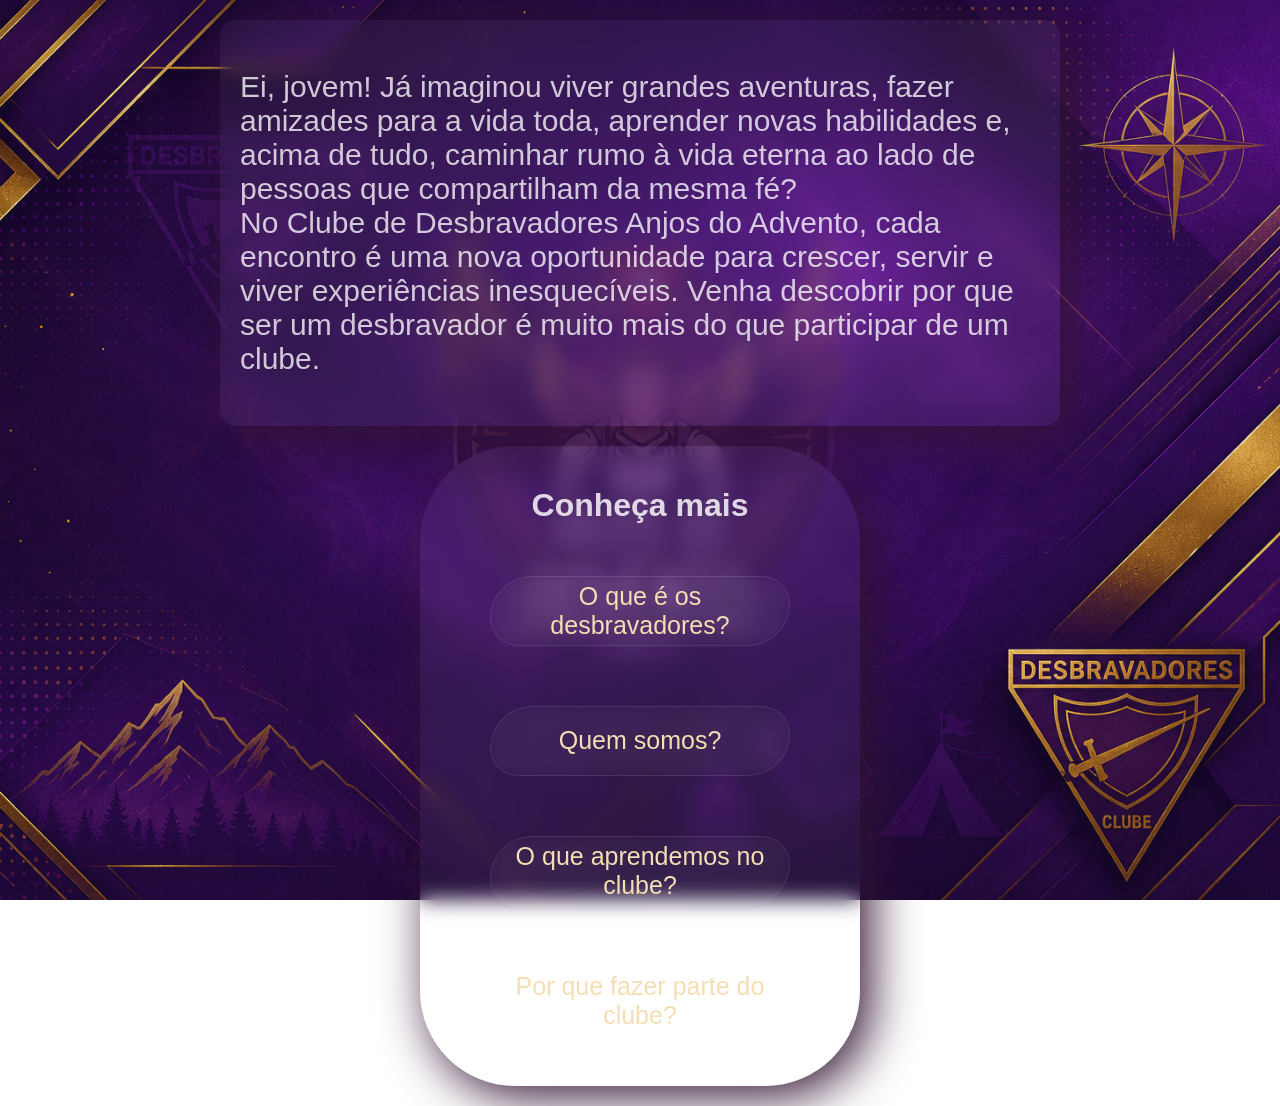
<file: index.html>
<!DOCTYPE html>
<html lang="pt-br">
<head>
    <meta charset="UTF-8">
    <meta name="viewport" content="width=device-width, initial-scale=1.0">
    <title>Anjos do Advento</title>
    <link rel="stylesheet" href="Tela inicial/estilo.css">
</head>
<body>
    <div class="pai">
        <div class="esquerda">
            
            <p>Ei, jovem! Já imaginou viver grandes aventuras, fazer amizades para a vida toda, 
                aprender novas habilidades e, acima de tudo, caminhar rumo à vida eterna ao 
                lado de pessoas que compartilham da mesma fé? <br>
                No Clube de Desbravadores Anjos do Advento, cada encontro é uma nova oportunidade 
                para crescer, servir e viver experiências inesquecíveis. 
                Venha descobrir por que ser um desbravador é muito mais do que participar 
                de um clube.</p>
            
        </div>
        <div class="direita">
            <h1>Conheça mais</h1>
            <div class="botao">
                <button><a href="Conheça mais/oque_é.html" >O que é os desbravadores?</a></button>
                <br>
                <button><a href="Quem somos/Quem_somos.html">Quem somos?</a></button>
                <br>
                <button><a href="Oque aprendemos/aprendemos.html">O que aprendemos no clube?</a></button>
                <br>
                <button><a href="porque fazer parte/fazerparte.html">Por que fazer parte do clube?</a></button>
            </div>
            

        </div>
    </div>
</body>
</html>
</file>
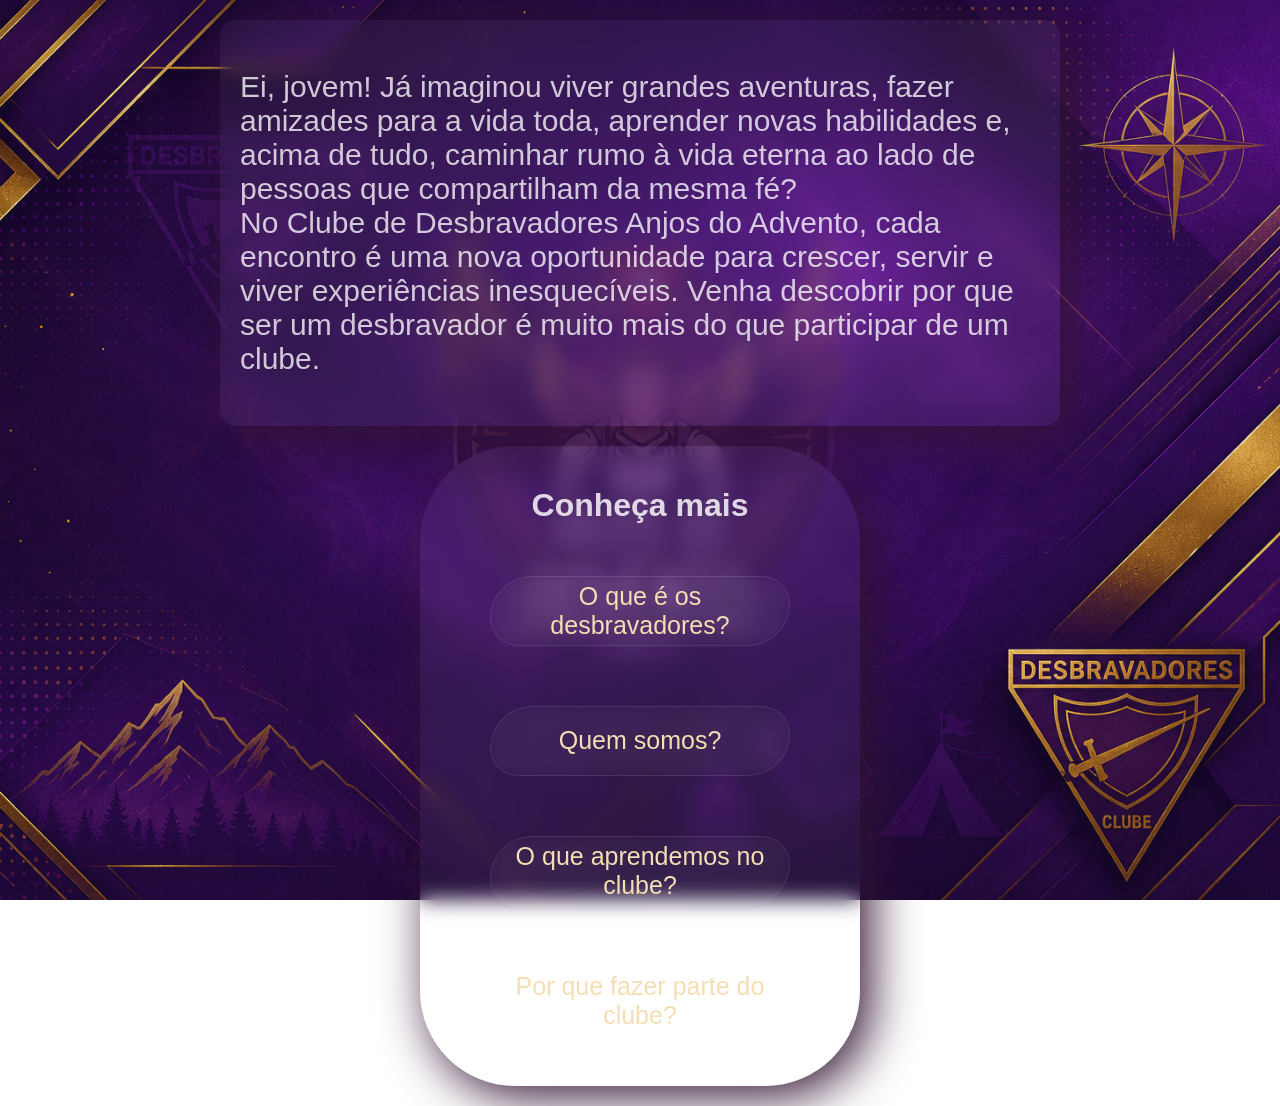
<file: Tela inicial/index.html>
<!DOCTYPE html>
<html lang="pt-br">
<head>
    <meta charset="UTF-8">
    <meta name="viewport" content="width=device-width, initial-scale=1.0">
    <title>Anjos do Advento</title>
    <link rel="stylesheet" href="estilo.css">
</head>
<body>
    <div class="pai">
        <div class="esquerda">
            
            <p>Ei, jovem! Já imaginou viver grandes aventuras, fazer amizades para a vida toda, 
                aprender novas habilidades e, acima de tudo, caminhar rumo à vida eterna ao 
                lado de pessoas que compartilham da mesma fé? <br>
                No Clube de Desbravadores Anjos do Advento, cada encontro é uma nova oportunidade 
                para crescer, servir e viver experiências inesquecíveis. 
                Venha descobrir por que ser um desbravador é muito mais do que participar 
                de um clube.</p>
            
        </div>
        <div class="direita">
            <h1>Conheça mais</h1>
            <div class="botao">
                <button><a href="oque_é.html" target="_blank">O que é os desbravadores?</a></button>
                <br>
                <button><a href="Quem_somos.html" target="_blank">Quem somos?</a></button>
                <br>
                <button><a href="aprendemos.html" target="_blank">O que aprendemos no clube?</a></button>
                <br>
                <button><a href="fazerparte.html" target="_blank">Por que fazer parte do clube?</a></button>
            </div>
            

        </div>
    </div>
</body>
</html>
</file>
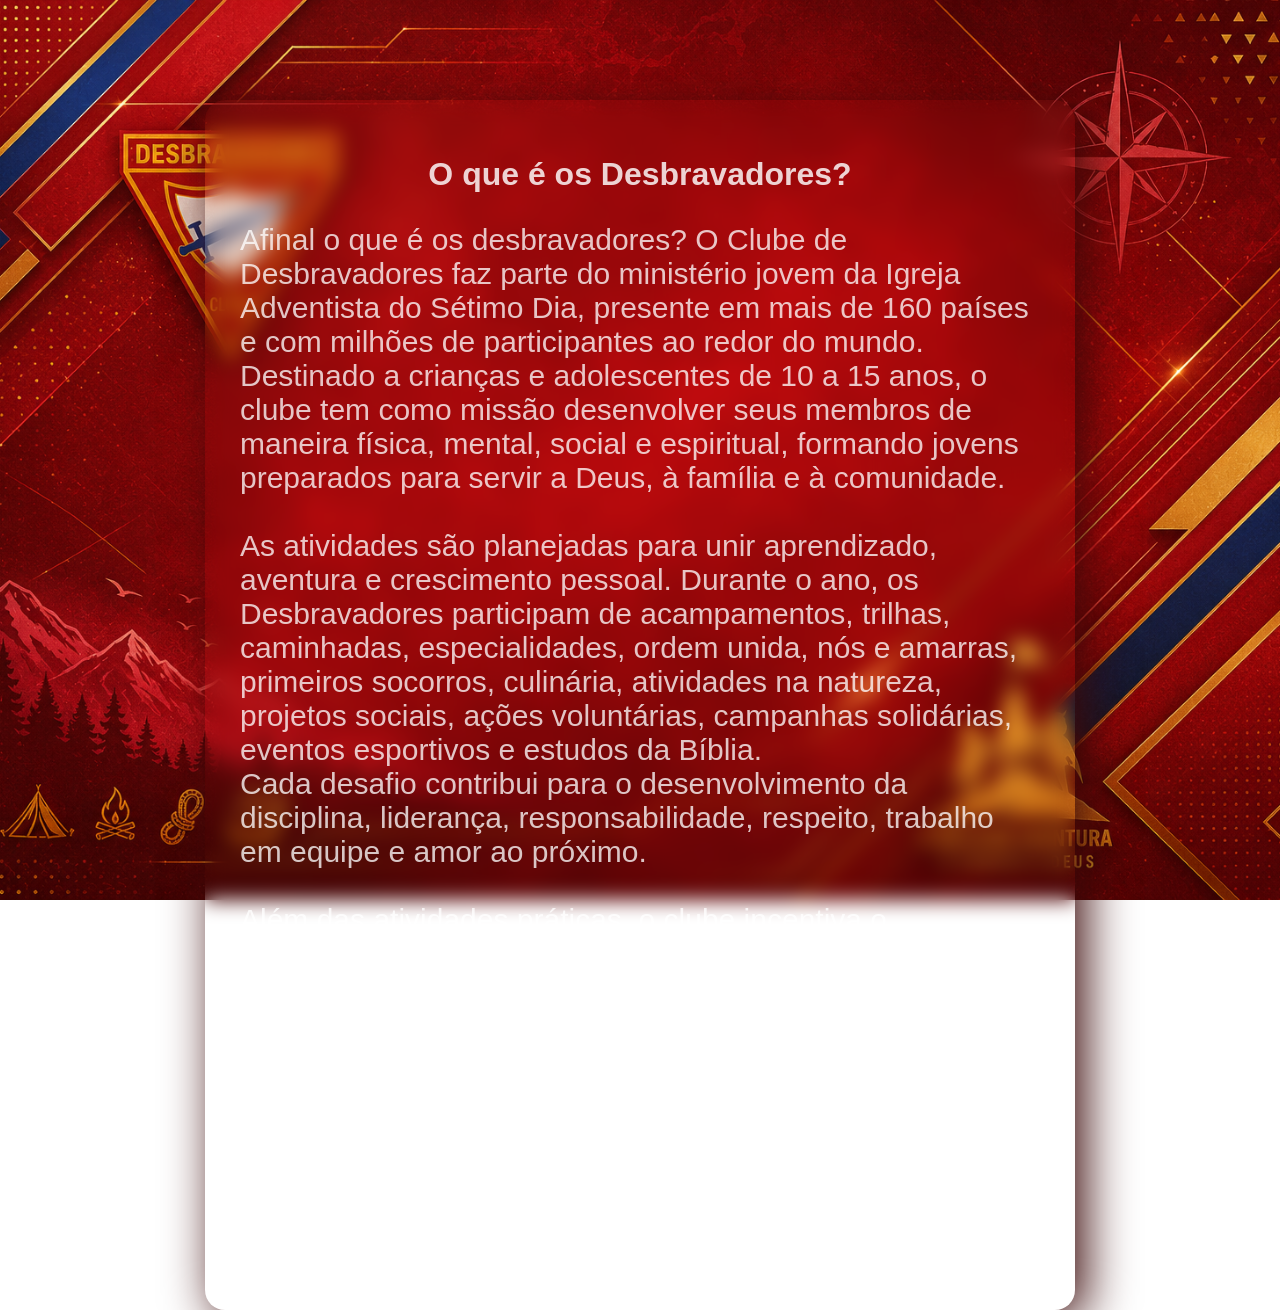
<file: Conheça mais/oque_é.html>
<!DOCTYPE html>
<html lang="pt-br">
<head>
    <meta charset="UTF-8">
    <meta name="viewport" content="width=device-width, initial-scale=1.0">
    <title>O que é os desbravadores?</title>
    <link rel="stylesheet" href="estilo.css">
</head>
<body>
    <div class="pai">
        <div class="esquerda">
            <h1>O que é os Desbravadores?</h1>
            <p>Afinal o que é os desbravadores? O Clube de Desbravadores faz parte do ministério jovem da Igreja Adventista do Sétimo Dia, 
                presente em mais de 160 países e com milhões de participantes ao redor do mundo. 
                <br>
                Destinado a crianças e adolescentes de 10 a 15 anos, o clube tem como missão desenvolver 
                seus membros de maneira física, mental, social e espiritual, formando jovens preparados 
                para servir a Deus, à família e à comunidade. 
                <br><br>
                As atividades são planejadas para unir aprendizado, 
                aventura e crescimento pessoal. Durante o ano, os Desbravadores participam de acampamentos, trilhas, caminhadas, 
                especialidades, ordem unida, nós e amarras, primeiros socorros, culinária, atividades na natureza, 
                projetos sociais, ações voluntárias, campanhas solidárias, eventos esportivos e estudos da Bíblia. 
                <br>
                Cada desafio contribui para o desenvolvimento da disciplina, liderança, responsabilidade, respeito, 
                trabalho em equipe e amor ao próximo.
                <br><br>
                Além das atividades práticas, o clube incentiva o fortalecimento da fé por meio do estudo da 
                Palavra de Deus, da oração e do serviço cristão, sempre respeitando o desenvolvimento de cada 
                participante. O objetivo é ajudar crianças e adolescentes a crescerem com bons princípios, caráter e 
                propósito, tornando-se cidadãos conscientes e seguidores de Cristo.
                </p>
            <a href="../index.html"><img src="btn-back.png" alt="voltar"></a>
        </div>

        </div>
    </div>
</body>
</html>
</file>
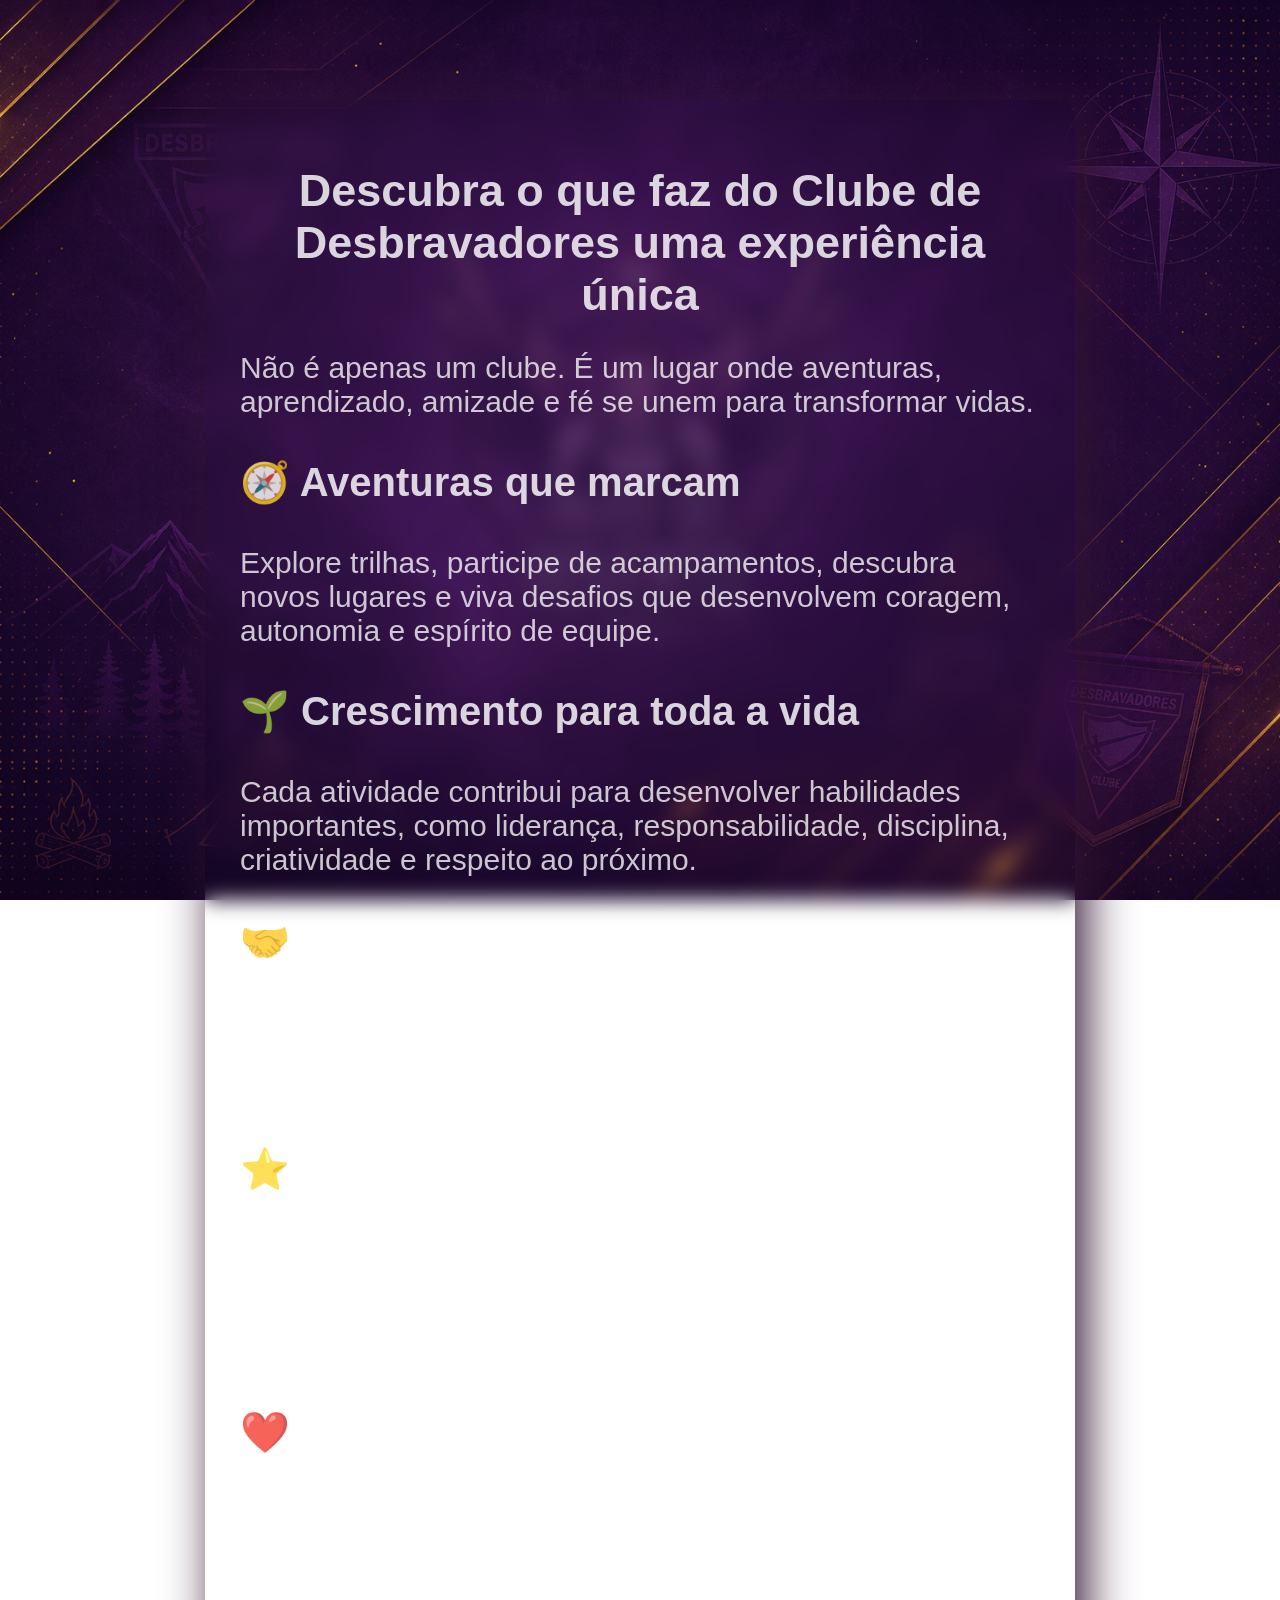
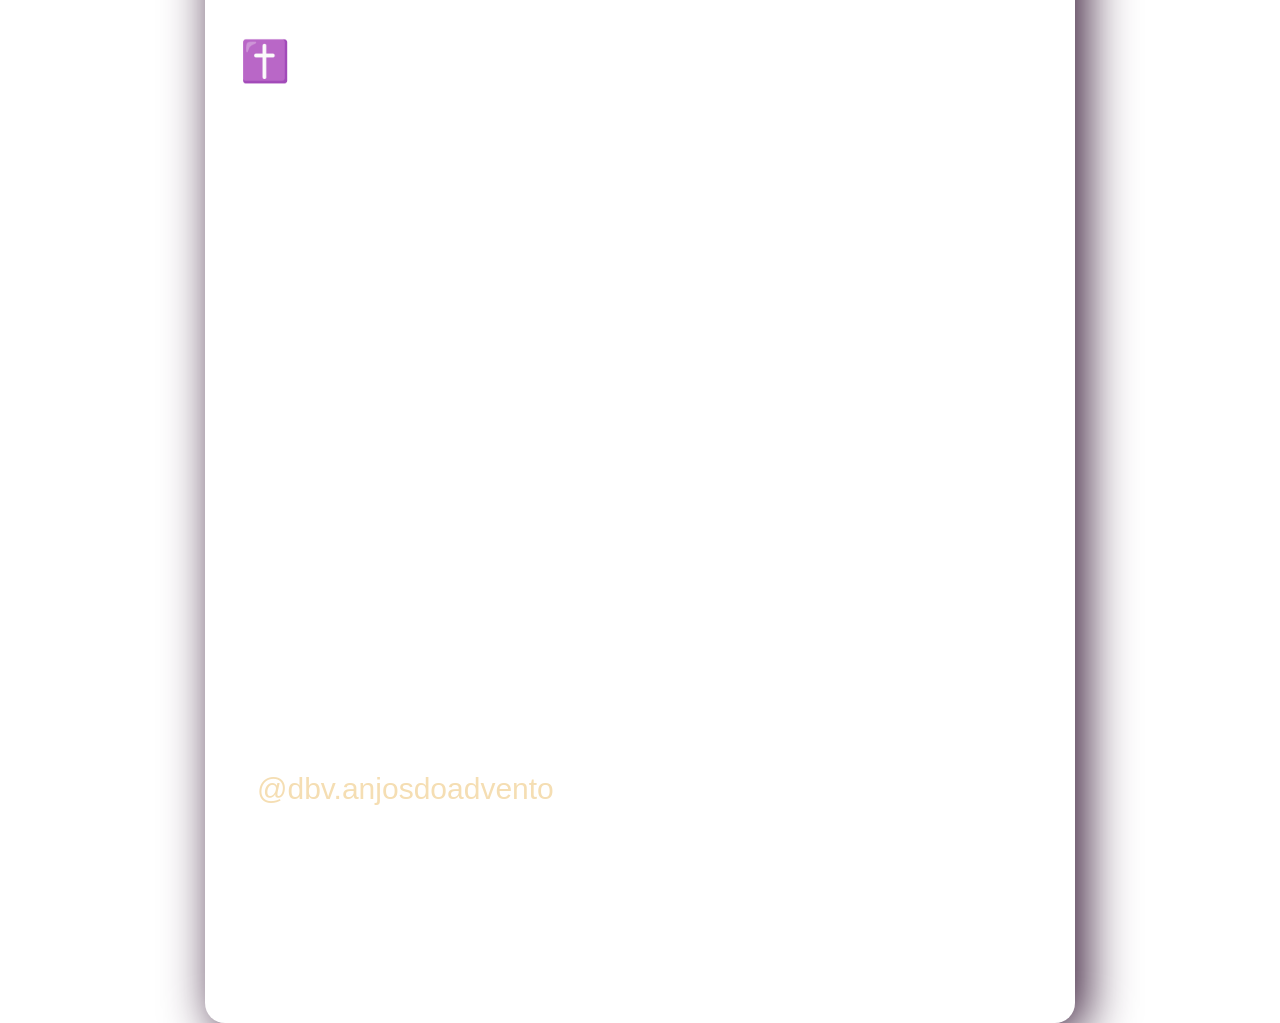
<file: Nossas unidades/fazerparte.html>
<!DOCTYPE html>
<html lang="pt-br">
<head>
    <meta charset="UTF-8">
    <meta name="viewport" content="width=device-width, initial-scale=1.0">
    <title>Por que fazer parte dos desbravadores?</title>
    <link rel="stylesheet" href="estilo.css">
</head>
<body>
    <div class="pai">
        <div class="esquerda">
            <h1>Descubra o que faz do Clube de 
                Desbravadores uma experiência única</h1>
            <p>Não é apenas um clube. É um lugar onde 
                aventuras, aprendizado, amizade e fé se unem para 
                transformar vidas.</p>
            <h3>🧭 Aventuras que marcam</h3>
            <p>Explore trilhas, participe de acampamentos, descubra novos 
                lugares e viva desafios que desenvolvem coragem, autonomia e 
                espírito de equipe.</p>

            <h3>🌱 Crescimento para toda a vida</h3>
            <p>Cada atividade contribui para desenvolver habilidades importantes,
                 como liderança, responsabilidade, disciplina, 
                 criatividade e respeito ao próximo.</p>

            <h3>🤝 Amizades que fazem a diferença</h3>
            <p>No Clube de Desbravadores você encontra pessoas que caminham juntas, 
                compartilham experiências, superam desafios e constroem laços 
                que podem durar a vida inteira.</p>

            <h3>⭐ Descubra novos talentos</h3>
            <p>Música, culinária, primeiros socorros, nós e amarras, esportes, 
                natureza, tecnologia e dezenas de especialidades ajudam 
                cada participante a descobrir habilidades que talvez nem soubesse que possuía.</p>

            <h3>❤️ Aprenda a servir</h3>
            <p>O clube incentiva a solidariedade e o cuidado com as pessoas, participando de 
                ações comunitárias e projetos que ensinam o valor de fazer o bem.</p>

            <h3>✝️ Fortaleça sua fé</h3>
            <p>Mais do que aprender sobre Deus, os Desbravadores incentivam a viver os ensinamentos 
                de Jesus por meio da Bíblia, da oração e do serviço ao próximo, tornando a 
                fé parte da vida diária.</p>
            <br>
            <h1>Pronto para viver essa experiência?</h1>
            <p>O Clube de Desbravadores, ministério da Igreja Adventista do Sétimo Dia para
                 crianças e adolescentes de 10 a 15 anos, oferece muito mais do que atividades: 
                 proporciona crescimento, propósito e experiências que deixam marcas para toda a vida.
                Venha descobrir até onde você pode chegar!</p>
                
                <p>Quer saber mais sobre?
                    <br>
                    Acesse nosso instagram no link abaixo:
                    <br>
                    <button><a href="https://www.instagram.com/dbv.anjosdoadvento?igsh=MXFrOXU2bDdiMWhqaQ==" 
                        target="_blank">@dbv.anjosdoadvento</a></button>
                <br>
                </p>
            <img src="btn-back.png" alt="voltar">
        </div>

        </div>
    </div>
</body>
</html>
</file>
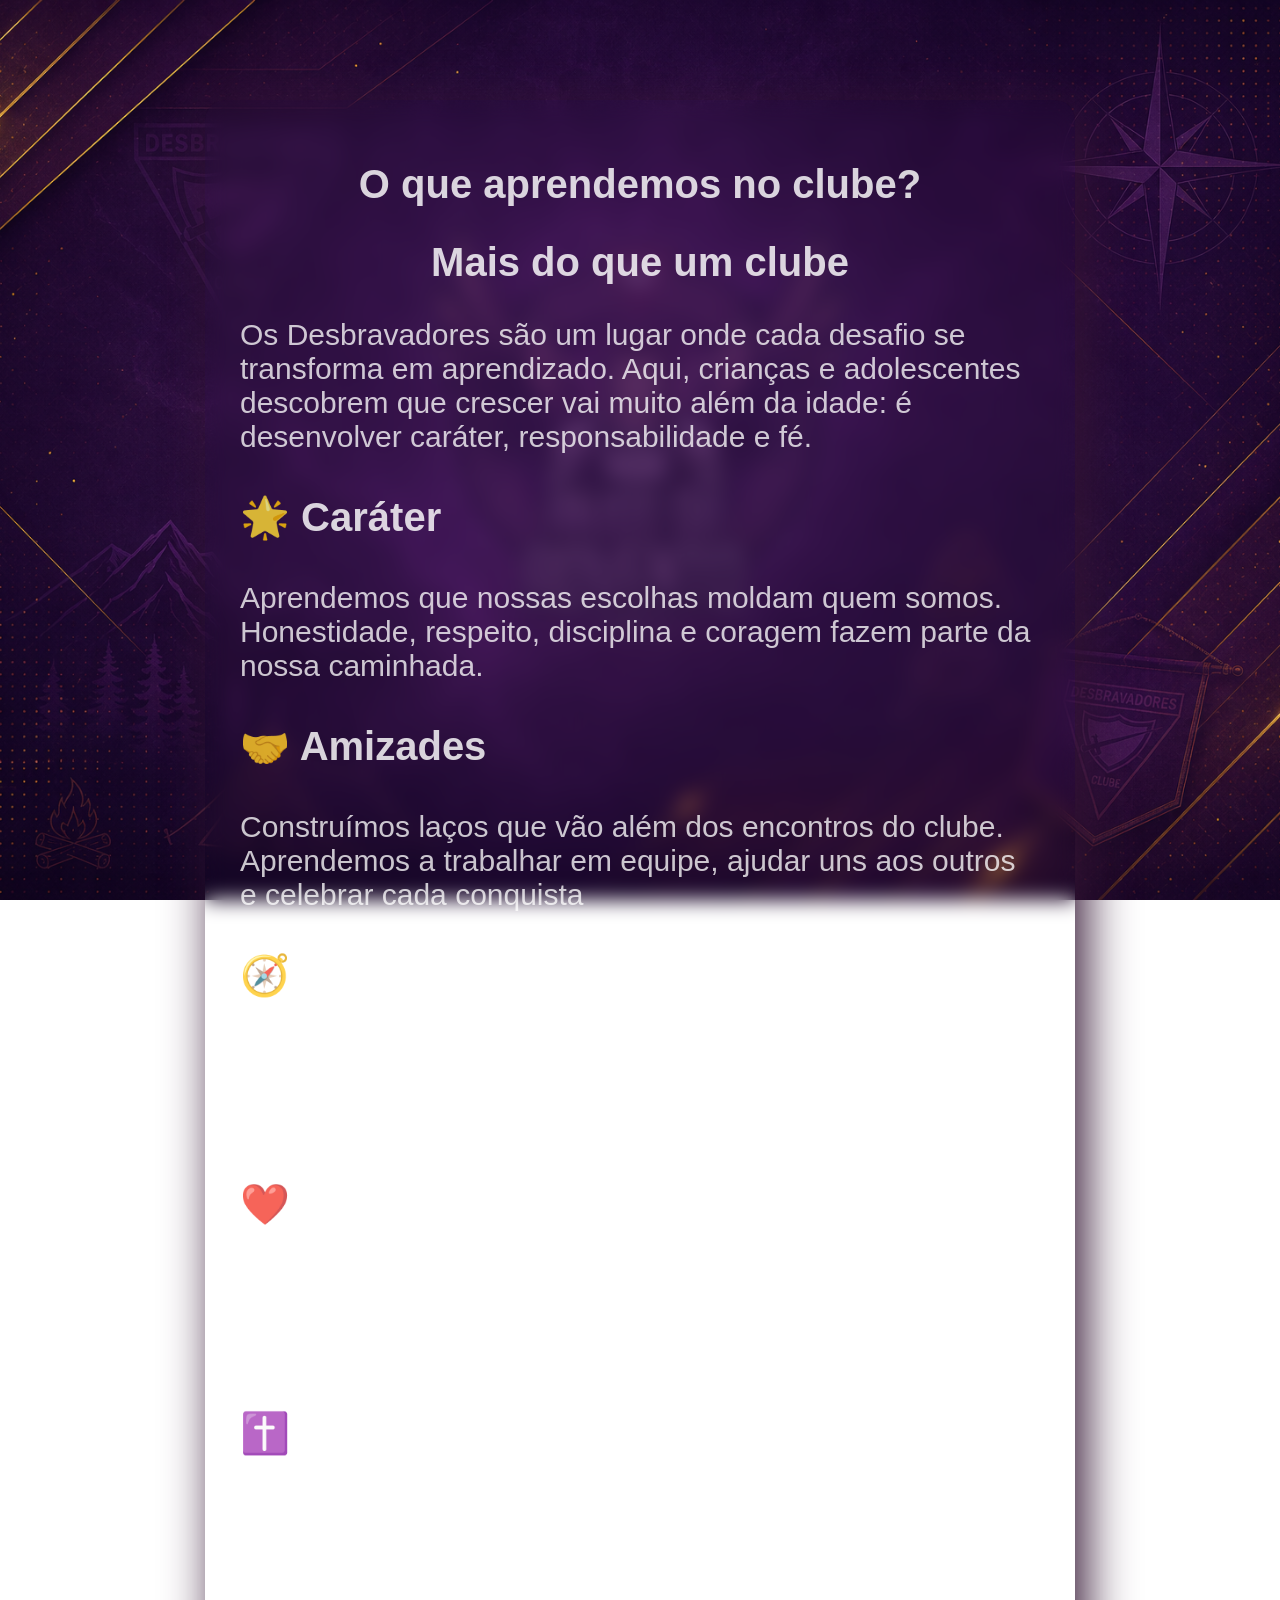
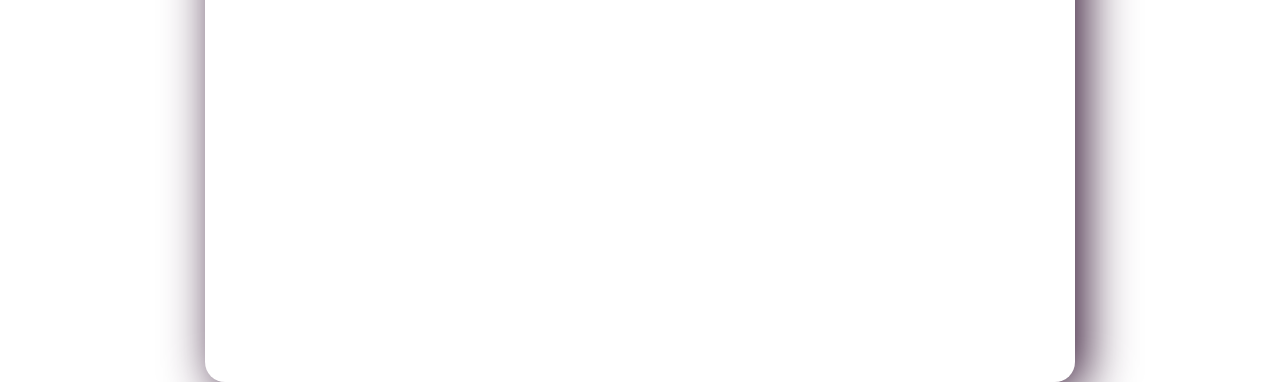
<file: Oque aprendemos/aprendemos.html>
<!DOCTYPE html>
<html lang="pt-br">
<head>
    <meta charset="UTF-8">
    <meta name="viewport" content="width=device-width, initial-scale=1.0">
    <title>O que aprendemos no clube?</title>
    <link rel="stylesheet" href="estilo.css">
</head>
<body>
    <div class="pai">
        <div class="esquerda">
            <h1>O que aprendemos no clube?</h1>
            <h2>Mais do que um clube</h2>
            <p>Os Desbravadores são um lugar onde cada desafio se transforma em 
                aprendizado. Aqui, crianças e adolescentes descobrem que crescer 
                vai muito além da idade: é desenvolver caráter, 
                responsabilidade e fé.</p>

                <h3>🌟 Caráter</h3>
                <p>Aprendemos que nossas escolhas moldam quem somos. Honestidade, 
                    respeito, disciplina e coragem fazem parte da nossa caminhada.</p>

                <h3>🤝 Amizades</h3>
                <p>Construímos laços que vão além dos encontros do clube. Aprendemos 
                    a trabalhar em equipe, ajudar uns aos outros e celebrar cada conquista </p>

                <h3>🧭 Descobertas</h3>
                <p>Cada trilha, acampamento e especialidade desperta novas habilidades, 
                    incentiva a curiosidade e ensina a superar desafios.</p>

                <h3>❤️ Serviço</h3>
                <p>Entendemos que servir é uma forma de demonstrar o amor de Deus. 
                    Pequenas atitudes podem transformar a vida de outras pessoas.</p>

                <h3>✝️ Fé</h3>
                <p>Em cada atividade, somos lembrados de que Deus caminha conosco. 
                    Nossa maior conquista é crescer em comunhão com Cristo e viver Seus ensinamentos diariamente.</p>
                <br>
                <p>Ser Desbravador é viver aventuras que fortalecem o corpo, a mente e o espírito, preparando 
                    jovens para fazer a diferença no mundo e seguir os passos de Jesus.</p>
            <a href="../index.html"><img src="btn-back.png" alt="voltar"></a>
        </div>

        </div>
    </div>
</body>
</html>
</file>
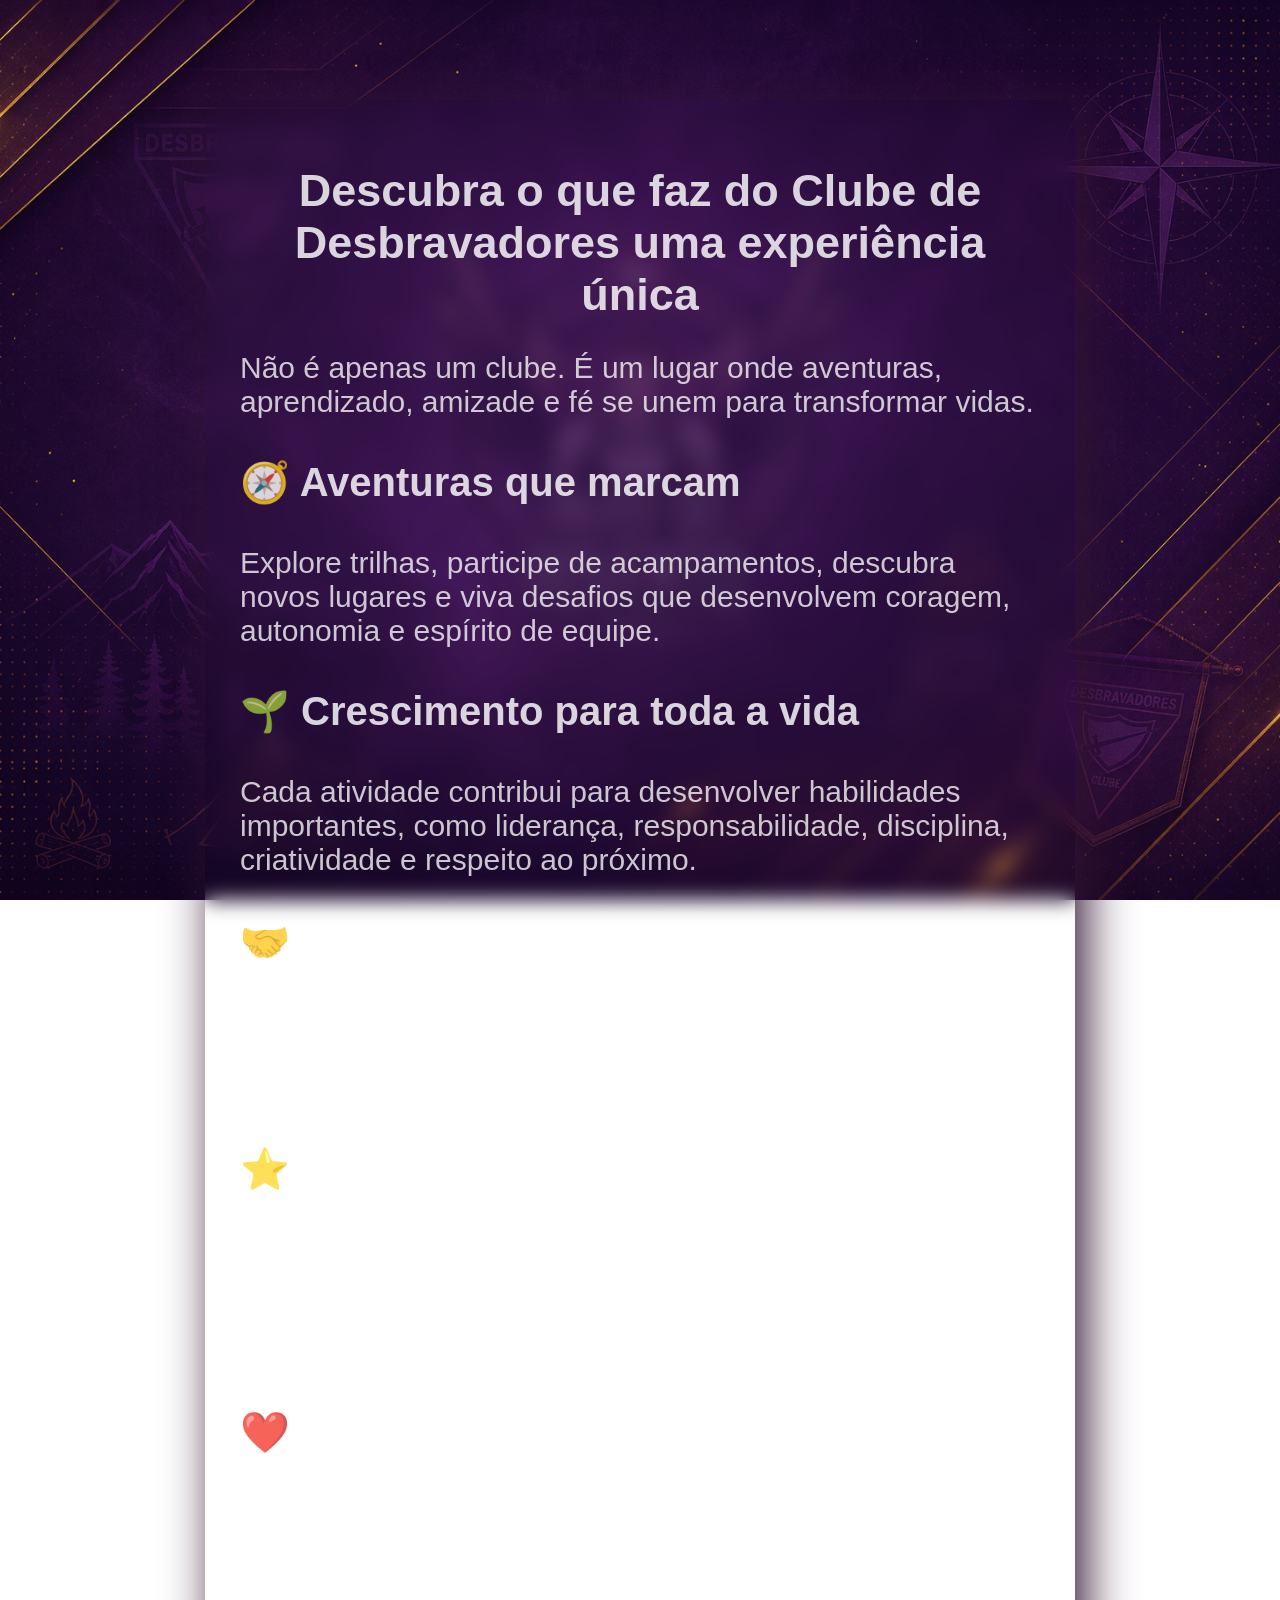
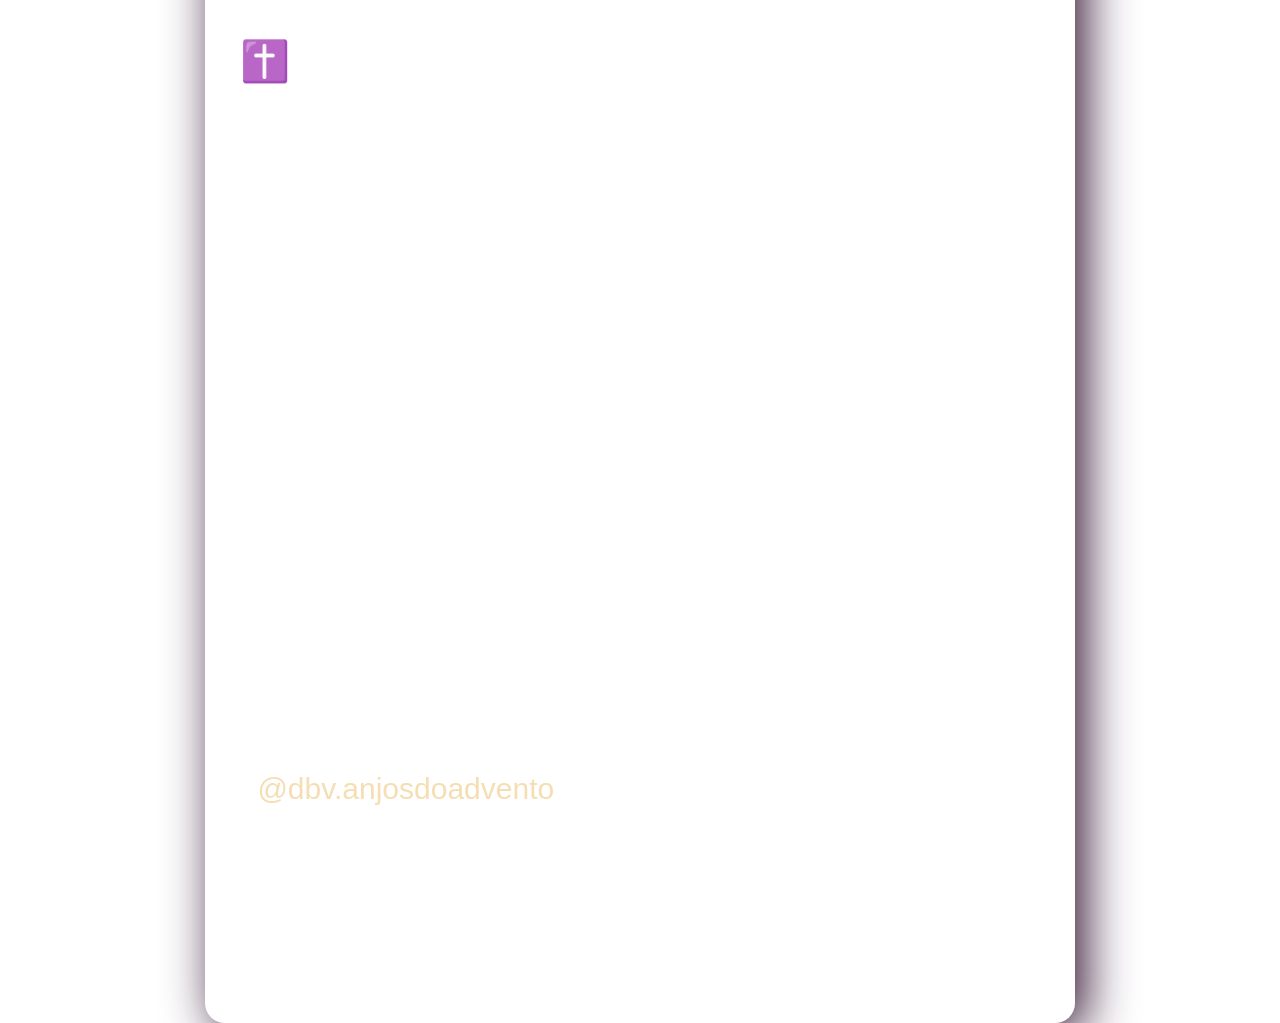
<file: porque fazer parte/fazerparte.html>
<!DOCTYPE html>
<html lang="pt-br">
<head>
    <meta charset="UTF-8">
    <meta name="viewport" content="width=device-width, initial-scale=1.0">
    <title>Por que fazer parte dos desbravadores?</title>
    <link rel="stylesheet" href="estilo.css">
</head>
<body>
    <div class="pai">
        <div class="esquerda">
            <h1>Descubra o que faz do Clube de 
                Desbravadores uma experiência única</h1>
            <p>Não é apenas um clube. É um lugar onde 
                aventuras, aprendizado, amizade e fé se unem para 
                transformar vidas.</p>
            <h3>🧭 Aventuras que marcam</h3>
            <p>Explore trilhas, participe de acampamentos, descubra novos 
                lugares e viva desafios que desenvolvem coragem, autonomia e 
                espírito de equipe.</p>

            <h3>🌱 Crescimento para toda a vida</h3>
            <p>Cada atividade contribui para desenvolver habilidades importantes,
                 como liderança, responsabilidade, disciplina, 
                 criatividade e respeito ao próximo.</p>

            <h3>🤝 Amizades que fazem a diferença</h3>
            <p>No Clube de Desbravadores você encontra pessoas que caminham juntas, 
                compartilham experiências, superam desafios e constroem laços 
                que podem durar a vida inteira.</p>

            <h3>⭐ Descubra novos talentos</h3>
            <p>Música, culinária, primeiros socorros, nós e amarras, esportes, 
                natureza, tecnologia e dezenas de especialidades ajudam 
                cada participante a descobrir habilidades que talvez nem soubesse que possuía.</p>

            <h3>❤️ Aprenda a servir</h3>
            <p>O clube incentiva a solidariedade e o cuidado com as pessoas, participando de 
                ações comunitárias e projetos que ensinam o valor de fazer o bem.</p>

            <h3>✝️ Fortaleça sua fé</h3>
            <p>Mais do que aprender sobre Deus, os Desbravadores incentivam a viver os ensinamentos 
                de Jesus por meio da Bíblia, da oração e do serviço ao próximo, tornando a 
                fé parte da vida diária.</p>
            <br>
            <h1>Pronto para viver essa experiência?</h1>
            <p>O Clube de Desbravadores, ministério da Igreja Adventista do Sétimo Dia para
                 crianças e adolescentes de 10 a 15 anos, oferece muito mais do que atividades: 
                 proporciona crescimento, propósito e experiências que deixam marcas para toda a vida.
                Venha descobrir até onde você pode chegar!</p>
                
                <p>Quer saber mais sobre?
                    <br>
                    Acesse nosso instagram no link abaixo:
                    <br>
                    <button><a href="https://www.instagram.com/dbv.anjosdoadvento?igsh=MXFrOXU2bDdiMWhqaQ==" 
                        target="_blank">@dbv.anjosdoadvento</a></button>
                <br>
                </p>
            <a href="../index.html"><img src="btn-back.png" alt="voltar"></a>
        </div>

        </div>
    </div>
</body>
</html>
</file>
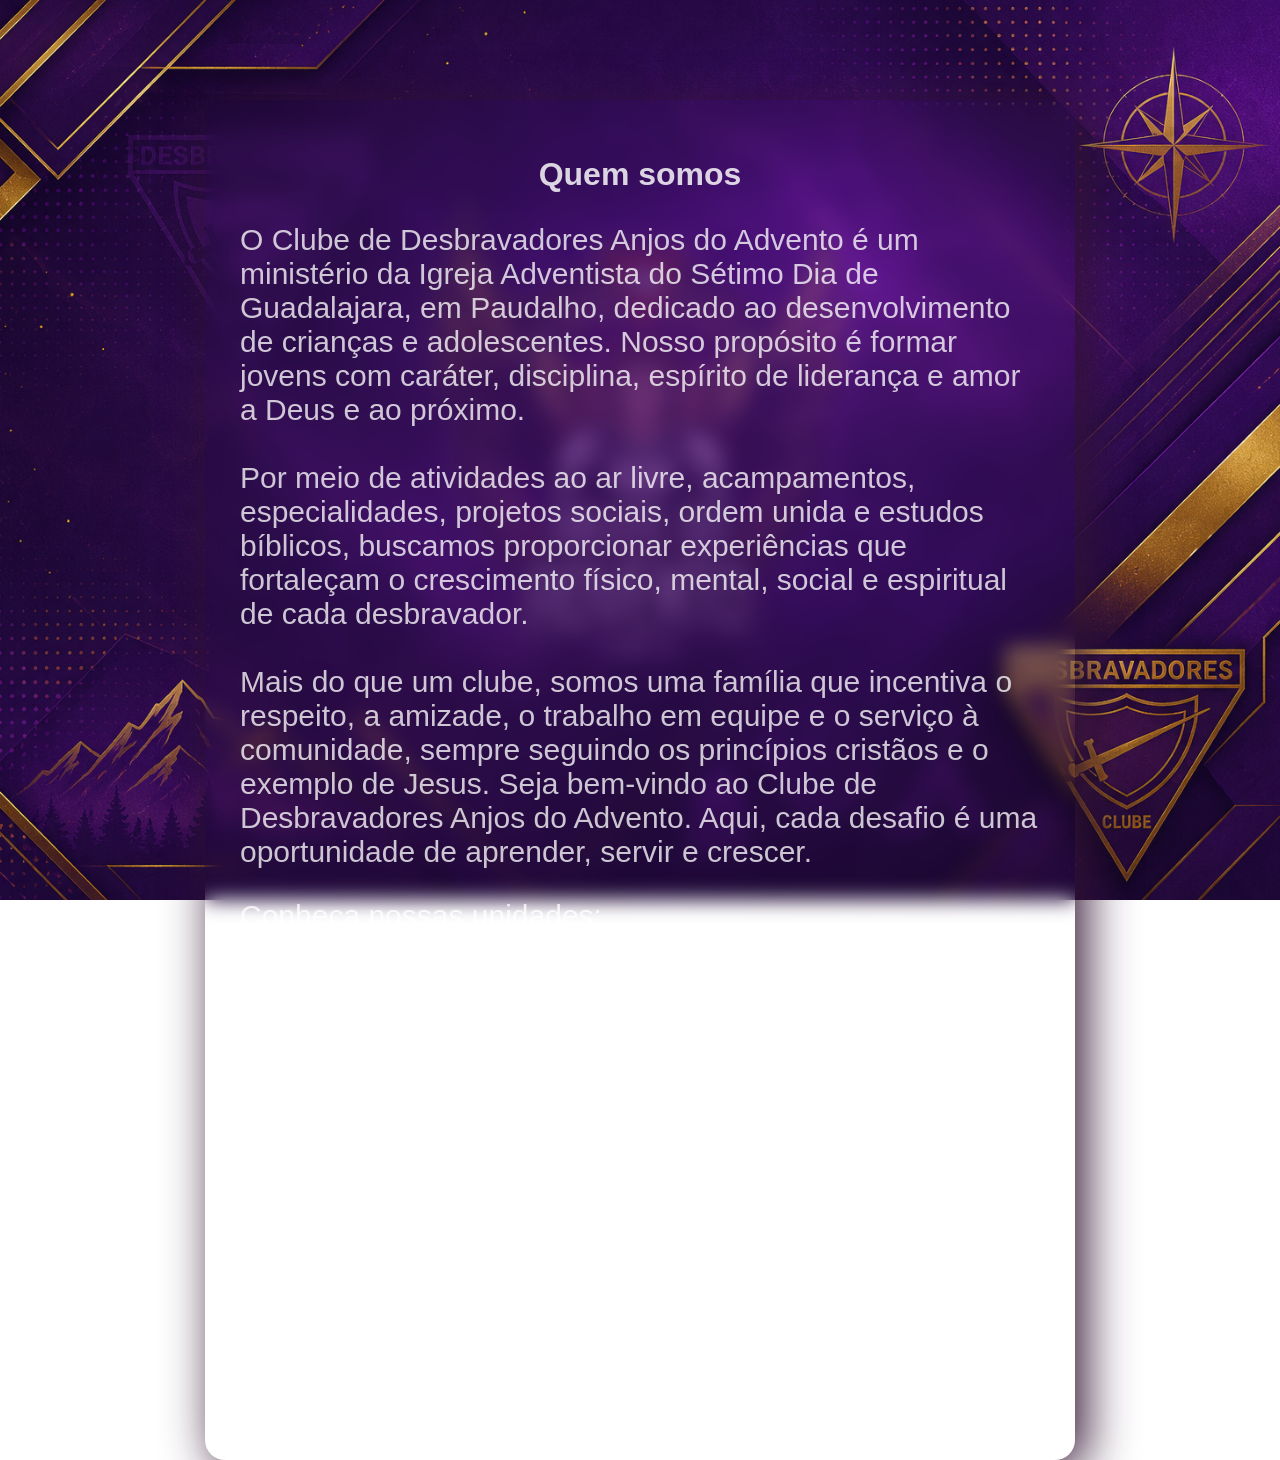
<file: Quem somos/Quem_somos.html>
<!DOCTYPE html>
<html lang="pt-br">
<head>
    <meta charset="UTF-8">
    <meta name="viewport" content="width=device-width, initial-scale=1.0">
    <title>Quem somos?</title>
    <link rel="stylesheet" href="estilo.css">
</head>
<body>
    <div class="pai">
        <div class="esquerda">
            <h1>Quem somos</h1>
            <p>O Clube de Desbravadores Anjos do Advento é um ministério da Igreja Adventista 
                do Sétimo Dia de Guadalajara, em Paudalho, dedicado ao desenvolvimento de crianças 
                e adolescentes. Nosso propósito é formar jovens com caráter, disciplina, espírito 
                de liderança e amor a Deus e ao próximo.
                <br><br>
                Por meio de atividades ao ar livre, acampamentos, especialidades, projetos sociais, 
                ordem unida e estudos bíblicos, buscamos proporcionar experiências que fortaleçam o 
                crescimento físico, mental, social e espiritual de cada desbravador.
                <br><br>
                Mais do que um clube, somos uma família que incentiva o respeito, a amizade, o trabalho 
                em equipe e o serviço à comunidade, sempre seguindo os princípios cristãos e o exemplo de Jesus.
                Seja bem-vindo ao Clube de Desbravadores Anjos do Advento. Aqui, cada desafio é uma 
                oportunidade de aprender, servir e crescer.
                </p>
                <p>Conheça nossas unidades:
                    <br>
                    <button><a href="Nossas unidades/fazerparte.html">Nossas unidades</a></button>
                </p>
                
                <p>Quer saber mais sobre?
                    <br>
                    Acesse nosso instagram no link abaixo:
                    <br>
                    <button><a href="https://www.instagram.com/dbv.anjosdoadvento?igsh=MXFrOXU2bDdiMWhqaQ==" 
                        target="_blank">@dbv.anjosdoadvento</a></button>
                <br>
                </p>
            <a href="../index.html"><img src="btn-back.png" alt="voltar"></a>
        </div>

        </div>
    </div>
</body>
</html>
</file>
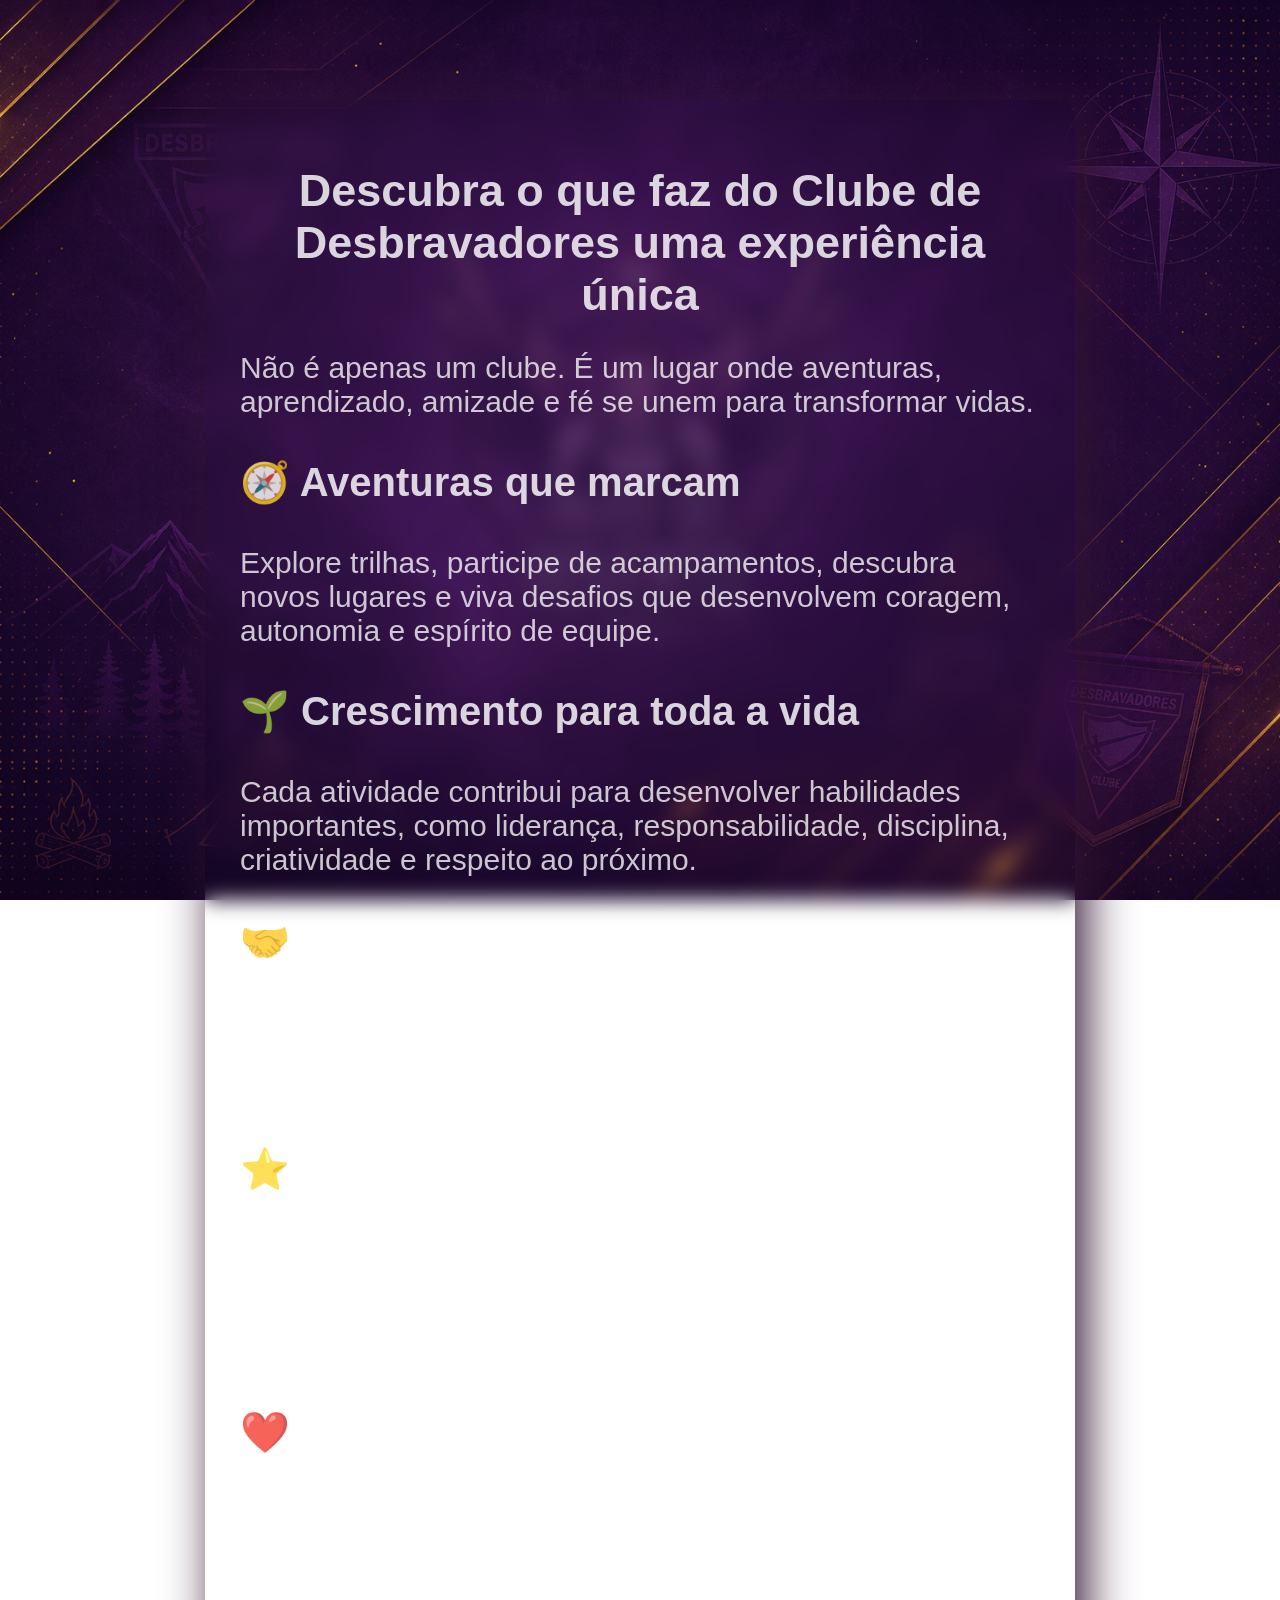
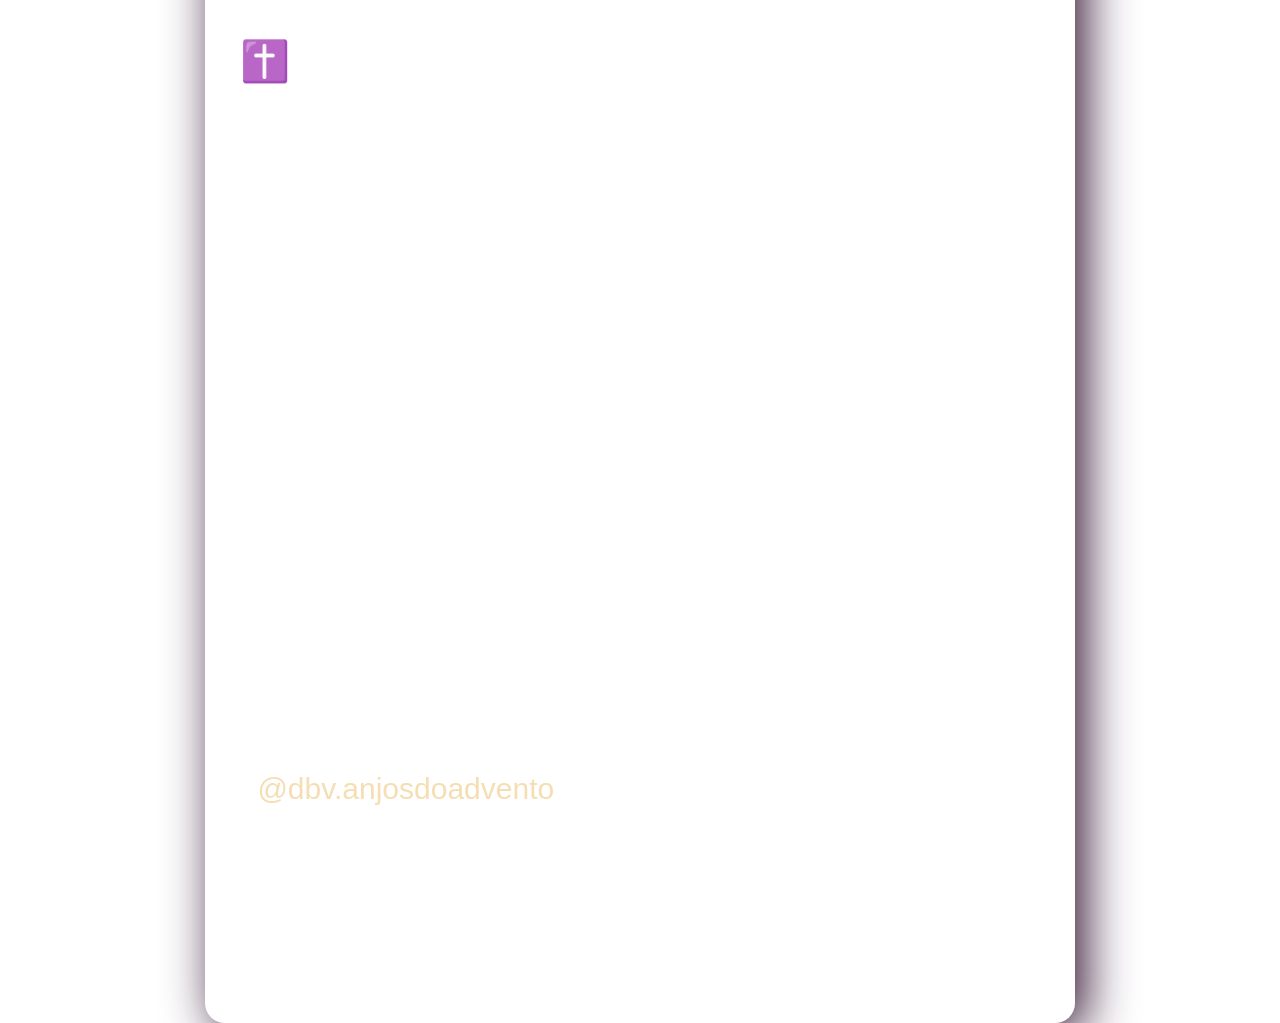
<file: Quem somos/Nossas unidades/fazerparte.html>
<!DOCTYPE html>
<html lang="pt-br">
<head>
    <meta charset="UTF-8">
    <meta name="viewport" content="width=device-width, initial-scale=1.0">
    <title>Por que fazer parte dos desbravadores?</title>
    <link rel="stylesheet" href="estilo.css">
</head>
<body>
    <div class="pai">
        <div class="esquerda">
            <h1>Descubra o que faz do Clube de 
                Desbravadores uma experiência única</h1>
            <p>Não é apenas um clube. É um lugar onde 
                aventuras, aprendizado, amizade e fé se unem para 
                transformar vidas.</p>
            <h3>🧭 Aventuras que marcam</h3>
            <p>Explore trilhas, participe de acampamentos, descubra novos 
                lugares e viva desafios que desenvolvem coragem, autonomia e 
                espírito de equipe.</p>

            <h3>🌱 Crescimento para toda a vida</h3>
            <p>Cada atividade contribui para desenvolver habilidades importantes,
                 como liderança, responsabilidade, disciplina, 
                 criatividade e respeito ao próximo.</p>

            <h3>🤝 Amizades que fazem a diferença</h3>
            <p>No Clube de Desbravadores você encontra pessoas que caminham juntas, 
                compartilham experiências, superam desafios e constroem laços 
                que podem durar a vida inteira.</p>

            <h3>⭐ Descubra novos talentos</h3>
            <p>Música, culinária, primeiros socorros, nós e amarras, esportes, 
                natureza, tecnologia e dezenas de especialidades ajudam 
                cada participante a descobrir habilidades que talvez nem soubesse que possuía.</p>

            <h3>❤️ Aprenda a servir</h3>
            <p>O clube incentiva a solidariedade e o cuidado com as pessoas, participando de 
                ações comunitárias e projetos que ensinam o valor de fazer o bem.</p>

            <h3>✝️ Fortaleça sua fé</h3>
            <p>Mais do que aprender sobre Deus, os Desbravadores incentivam a viver os ensinamentos 
                de Jesus por meio da Bíblia, da oração e do serviço ao próximo, tornando a 
                fé parte da vida diária.</p>
            <br>
            <h1>Pronto para viver essa experiência?</h1>
            <p>O Clube de Desbravadores, ministério da Igreja Adventista do Sétimo Dia para
                 crianças e adolescentes de 10 a 15 anos, oferece muito mais do que atividades: 
                 proporciona crescimento, propósito e experiências que deixam marcas para toda a vida.
                Venha descobrir até onde você pode chegar!</p>
                
                <p>Quer saber mais sobre?
                    <br>
                    Acesse nosso instagram no link abaixo:
                    <br>
                    <button><a href="https://www.instagram.com/dbv.anjosdoadvento?igsh=MXFrOXU2bDdiMWhqaQ==" 
                        target="_blank">@dbv.anjosdoadvento</a></button>
                <br>
                </p>
            <a href="../Quem_somos.html"><img src="btn-back.png" alt="voltar"></a>
        </div>

        </div>
    </div>
</body>
</html>
</file>
<file: Tela inicial/estilo.css>
body {
    /*Caminho para a sua imagem*/
    background-image: url("fundodbv.png");
    /*Ajusta a imagem para cobrir toda a tela sem distorcer*/
    background-size: cover;
    /*Evita que a imagem fique se repetindo como um mosaico*/
    background-repeat: no-repeat;
    /*Centraliza a imagem na tela*/
    background-position: center;
    /*Deixa a imagem fixa enquanto você rola a página*/
    background-attachment: fixed;
    /*Remove a margem padrão do navegador*/
    margin: 0;
    padding: 0;
}

.pai {
    display: flex;
    flex-direction: row; /* Empilha as divs verticalmente */
    flex-wrap: wrap;
    justify-content: center;
    align-items: center;
    min-height: 70vh;
    margin: 20px;
    
}

.esquerda {
    background-color: rgba(255, 255, 255, 0.05); /* Fundo branco com 20% de opacidade */
    backdrop-filter: blur(10px); /* Desfoca o que está atrás */
    border-radius: 15px;
    box-shadow: 10px 10px 50px rgb(49, 19, 49);
    margin: 0 20px 20px 20px;
    width: min(800px, 90%);
    padding: 20px;
}


.direita {
    background-color: rgba(255, 255, 255, 0.05); /* Fundo branco com 20% de opacidade */
    backdrop-filter: blur(10px); /* Desfoca o que está atrás */
    border-radius: 95px;
    box-shadow: 10px 10px 50px rgb(49, 19, 49);
    margin: 0 20px;
    width: min(400px, 90%);
    padding: 20px;
}

h1 {
    text-align: center;
    font-family: 'Gill Sans', 'Gill Sans MT', Calibri, 'Trebuchet MS', sans-serif;
    color: rgba(255, 255, 255, 0.822)
}

p {
    font-size: 30px;
    font-family: 'Gill Sans', 'Gill Sans MT', Calibri, 'Trebuchet MS', sans-serif;
    color: rgba(255, 255, 255, 0.767)
}

.botao {
    text-align: center;

}

button {
    width: 300px;
    height: 70px;
    font-size: 25px;
    border-radius: 300px 200px;
    margin: 30px 10px;
    background-color: rgba(255, 255, 255, 0); /* Fundo branco com 20% de opacidade */
    backdrop-filter: blur(10px); /* Desfoca o que está atrás */
    border: 1px solid rgba(255, 255, 255, 0.1);
    
}

a {
    text-decoration: none;
    color: wheat;
    font-family: 'Gill Sans', 'Gill Sans MT', Calibri, 'Trebuchet MS', sans-serif;
}

@media (max-width: 768px) {
    .pai {
        flex-direction: column;
        margin: 20px;
        height: auto;
    }

    .esquerda, .direita {
        width: 90%;
        margin: 15px 0;
        padding: 15px;
    }

    .direita {
        border-radius: 30px;
    }

    h1 {
        font-size: 30px;
    }

    p {
        font-size: 18px;
    }

    button {
        width: 100%;
        max-width: 300px;
        height: 60px;
        font-size: 20px;
    }
}
</file>
<file: Conheça mais/estilo.css>
body {
    /*Caminho para a sua imagem*/
    background-image: url("fundo_vermelho.png");
    /*Ajusta a imagem para cobrir toda a tela sem distorcer*/
    background-size: cover;
    /*Evita que a imagem fique se repetindo como um mosaico*/
    background-repeat: no-repeat;
    /*Centraliza a imagem na tela*/
    background-position: center;
    /*Deixa a imagem fixa enquanto você rola a página*/
    background-attachment: fixed;
    /*Remove a margem padrão do navegador*/
    margin: 0;
    padding: 0;
}

.pai {
    display: flex;
    flex-direction: row; /* Empilha as divs verticalmente */
    flex-wrap: wrap;
    justify-content: center;
    align-items: center;
    height: 70vh;
    margin: 100px;
    
}

.esquerda {
    background-color: rgba(255, 255, 255, 0); /* Fundo branco com 20% de opacidade */
    backdrop-filter: blur(10px); /* Desfoca o que está atrás */
    border-radius: 20px;
    box-shadow: 10px 10px 50px rgb(58, 8, 8);
    margin: 0 100px 100px 100px;
    width: 800px;
    padding: 35px;
}

h1 {
    text-align: center;
    font-family: 'Gill Sans', 'Gill Sans MT', Calibri, 'Trebuchet MS', sans-serif;
    color: rgba(255, 255, 255, 0.822)
}

p {
    font-size: 30px;
    font-family: 'Gill Sans', 'Gill Sans MT', Calibri, 'Trebuchet MS', sans-serif;
    color: rgba(255, 255, 255, 0.767)
}


button {
    width: 300px;
    height: 70px;
    font-size: 25px;
    border-radius: 300px 200px;
    margin: 30px 10px;
    background-color: rgba(255, 255, 255, 0); /* Fundo branco com 20% de opacidade */
    backdrop-filter: blur(10px); /* Desfoca o que está atrás */
    border: 1px solid rgba(255, 255, 255, 0.1);
    
}

a {
    text-decoration: none;
    color: wheat;
    font-family: 'Gill Sans', 'Gill Sans MT', Calibri, 'Trebuchet MS', sans-serif;
}

img {
    width: 100px;
    height: 100px;
    filter: brightness(0) invert(1);
}
</file>
<file: Nossas unidades/estilo.css>
body {
    /*Caminho para a sua imagem*/
    background-image: url("fundodbv.png");
    /*Ajusta a imagem para cobrir toda a tela sem distorcer*/
    background-size: cover;
    /*Evita que a imagem fique se repetindo como um mosaico*/
    background-repeat: no-repeat;
    /*Centraliza a imagem na tela*/
    background-position: center;
    /*Deixa a imagem fixa enquanto você rola a página*/
    background-attachment: fixed;
    /*Remove a margem padrão do navegador*/
    margin: 0;
    padding: 0;
}

.pai {
    display: flex;
    flex-direction: row; /* Empilha as divs verticalmente */
    flex-wrap: wrap;
    justify-content: center;
    align-items: center;
    height: 70vh;
    margin: 100px;
    
}

.esquerda {
    background-color: rgba(255, 255, 255, 0); /* Fundo branco com 20% de opacidade */
    backdrop-filter: blur(10px); /* Desfoca o que está atrás */
    border-radius: 20px;
    box-shadow: 10px 10px 50px rgb(49, 19, 49);
    margin: 0 100px 100px 100px;
    width: 800px;
    padding: 35px;
}

h1, h2 {
    text-align: center;
    font-family: 'Gill Sans', 'Gill Sans MT', Calibri, 'Trebuchet MS', sans-serif;
    color: rgba(255, 255, 255, 0.822);
    font-size: 45px;
}
h3 {
    font-family: 'Gill Sans', 'Gill Sans MT', Calibri, 'Trebuchet MS', sans-serif;
    color: rgba(255, 255, 255, 0.822);
    font-size: 40px;
}

p {
    font-size: 30px;
    font-family: 'Gill Sans', 'Gill Sans MT', Calibri, 'Trebuchet MS', sans-serif;
    color: rgba(255, 255, 255, 0.767)
}


button {
    width: 300px;
    height: 70px;
    font-size: 30px;
    border-radius: 300px 200px;
    margin: 30px 10px;
    background-color: rgba(255, 255, 255, 0); /* Fundo branco com 20% de opacidade */
    backdrop-filter: blur(10px); /* Desfoca o que está atrás */
    border: 1px solid rgba(255, 255, 255, 0.1);
    
}

a {
    text-decoration: none;
    color: wheat;
    font-family: 'Gill Sans', 'Gill Sans MT', Calibri, 'Trebuchet MS', sans-serif;
}

img {
    width: 100px;
    height: 100px;
    filter: brightness(0) invert(1);
}
</file>
<file: Oque aprendemos/estilo.css>
body {
    /*Caminho para a sua imagem*/
    background-image: url("fundodbv.png");
    /*Ajusta a imagem para cobrir toda a tela sem distorcer*/
    background-size: cover;
    /*Evita que a imagem fique se repetindo como um mosaico*/
    background-repeat: no-repeat;
    /*Centraliza a imagem na tela*/
    background-position: center;
    /*Deixa a imagem fixa enquanto você rola a página*/
    background-attachment: fixed;
    /*Remove a margem padrão do navegador*/
    margin: 0;
    padding: 0;
}

.pai {
    display: flex;
    flex-direction: row; /* Empilha as divs verticalmente */
    flex-wrap: wrap;
    justify-content: center;
    align-items: center;
    height: 70vh;
    margin: 100px;
    
}

.esquerda {
    background-color: rgba(255, 255, 255, 0); /* Fundo branco com 20% de opacidade */
    backdrop-filter: blur(10px); /* Desfoca o que está atrás */
    border-radius: 20px;
    box-shadow: 10px 10px 50px rgb(49, 19, 49);
    margin: 0 100px 100px 100px;
    width: 800px;
    padding: 35px;
}

h1, h2 {
    text-align: center;
    font-family: 'Gill Sans', 'Gill Sans MT', Calibri, 'Trebuchet MS', sans-serif;
    color: rgba(255, 255, 255, 0.822);
    font-size: 40px;
}
h3 {
    font-family: 'Gill Sans', 'Gill Sans MT', Calibri, 'Trebuchet MS', sans-serif;
    color: rgba(255, 255, 255, 0.822);
    font-size: 40px;
}

p {
    font-size: 30px;
    font-family: 'Gill Sans', 'Gill Sans MT', Calibri, 'Trebuchet MS', sans-serif;
    color: rgba(255, 255, 255, 0.767)
}


button {
    width: 300px;
    height: 70px;
    font-size: 30px;
    border-radius: 300px 200px;
    margin: 30px 10px;
    background-color: rgba(255, 255, 255, 0); /* Fundo branco com 20% de opacidade */
    backdrop-filter: blur(10px); /* Desfoca o que está atrás */
    border: 1px solid rgba(255, 255, 255, 0.1);
    
}

a {
    text-decoration: none;
    color: wheat;
    font-family: 'Gill Sans', 'Gill Sans MT', Calibri, 'Trebuchet MS', sans-serif;
}

img {
    width: 100px;
    height: 100px;
    filter: brightness(0) invert(1);
}
</file>
<file: porque fazer parte/estilo.css>
body {
    /*Caminho para a sua imagem*/
    background-image: url("fundodbv.png");
    /*Ajusta a imagem para cobrir toda a tela sem distorcer*/
    background-size: cover;
    /*Evita que a imagem fique se repetindo como um mosaico*/
    background-repeat: no-repeat;
    /*Centraliza a imagem na tela*/
    background-position: center;
    /*Deixa a imagem fixa enquanto você rola a página*/
    background-attachment: fixed;
    /*Remove a margem padrão do navegador*/
    margin: 0;
    padding: 0;
}

.pai {
    display: flex;
    flex-direction: row; /* Empilha as divs verticalmente */
    flex-wrap: wrap;
    justify-content: center;
    align-items: center;
    height: 70vh;
    margin: 100px;
    
}

.esquerda {
    background-color: rgba(255, 255, 255, 0); /* Fundo branco com 20% de opacidade */
    backdrop-filter: blur(10px); /* Desfoca o que está atrás */
    border-radius: 20px;
    box-shadow: 10px 10px 50px rgb(49, 19, 49);
    margin: 0 100px 100px 100px;
    width: 800px;
    padding: 35px;
}

h1, h2 {
    text-align: center;
    font-family: 'Gill Sans', 'Gill Sans MT', Calibri, 'Trebuchet MS', sans-serif;
    color: rgba(255, 255, 255, 0.822);
    font-size: 45px;
}
h3 {
    font-family: 'Gill Sans', 'Gill Sans MT', Calibri, 'Trebuchet MS', sans-serif;
    color: rgba(255, 255, 255, 0.822);
    font-size: 40px;
}

p {
    font-size: 30px;
    font-family: 'Gill Sans', 'Gill Sans MT', Calibri, 'Trebuchet MS', sans-serif;
    color: rgba(255, 255, 255, 0.767)
}


button {
    width: 300px;
    height: 70px;
    font-size: 30px;
    border-radius: 300px 200px;
    margin: 30px 10px;
    background-color: rgba(255, 255, 255, 0); /* Fundo branco com 20% de opacidade */
    backdrop-filter: blur(10px); /* Desfoca o que está atrás */
    border: 1px solid rgba(255, 255, 255, 0.1);
    
}

a {
    text-decoration: none;
    color: wheat;
    font-family: 'Gill Sans', 'Gill Sans MT', Calibri, 'Trebuchet MS', sans-serif;
}

img {
    width: 100px;
    height: 100px;
    filter: brightness(0) invert(1);
}
</file>
<file: Quem somos/estilo.css>
body {
    /*Caminho para a sua imagem*/
    background-image: url("fundodbv.png");
    /*Ajusta a imagem para cobrir toda a tela sem distorcer*/
    background-size: cover;
    /*Evita que a imagem fique se repetindo como um mosaico*/
    background-repeat: no-repeat;
    /*Centraliza a imagem na tela*/
    background-position: center;
    /*Deixa a imagem fixa enquanto você rola a página*/
    background-attachment: fixed;
    /*Remove a margem padrão do navegador*/
    margin: 0;
    padding: 0;
}

.pai {
    display: flex;
    flex-direction: row; /* Empilha as divs verticalmente */
    flex-wrap: wrap;
    justify-content: center;
    align-items: center;
    height: 70vh;
    margin: 100px;
    
}

.esquerda {
    background-color: rgba(255, 255, 255, 0); /* Fundo branco com 20% de opacidade */
    backdrop-filter: blur(10px); /* Desfoca o que está atrás */
    border-radius: 20px;
    box-shadow: 10px 10px 50px rgb(49, 19, 49);
    margin: 0 100px 100px 100px;
    width: 800px;
    padding: 35px;
}

h1 {
    text-align: center;
    font-family: 'Gill Sans', 'Gill Sans MT', Calibri, 'Trebuchet MS', sans-serif;
    color: rgba(255, 255, 255, 0.822)
}

p {
    font-size: 30px;
    font-family: 'Gill Sans', 'Gill Sans MT', Calibri, 'Trebuchet MS', sans-serif;
    color: rgba(255, 255, 255, 0.767)
}


button {
    width: 300px;
    height: 70px;
    font-size: 30px;
    border-radius: 300px 200px;
    margin: 30px 10px;
    background-color: rgba(255, 255, 255, 0); /* Fundo branco com 20% de opacidade */
    backdrop-filter: blur(10px); /* Desfoca o que está atrás */
    border: 1px solid rgba(255, 255, 255, 0.1);
    
}

a {
    text-decoration: none;
    color: wheat;
    font-family: 'Gill Sans', 'Gill Sans MT', Calibri, 'Trebuchet MS', sans-serif;
}

img {
    width: 100px;
    height: 100px;
    filter: brightness(0) invert(1);
}
</file>
<file: Quem somos/Nossas unidades/estilo.css>
body {
    /*Caminho para a sua imagem*/
    background-image: url("fundodbv.png");
    /*Ajusta a imagem para cobrir toda a tela sem distorcer*/
    background-size: cover;
    /*Evita que a imagem fique se repetindo como um mosaico*/
    background-repeat: no-repeat;
    /*Centraliza a imagem na tela*/
    background-position: center;
    /*Deixa a imagem fixa enquanto você rola a página*/
    background-attachment: fixed;
    /*Remove a margem padrão do navegador*/
    margin: 0;
    padding: 0;
}

.pai {
    display: flex;
    flex-direction: row; /* Empilha as divs verticalmente */
    flex-wrap: wrap;
    justify-content: center;
    align-items: center;
    height: 70vh;
    margin: 100px;
    
}

.esquerda {
    background-color: rgba(255, 255, 255, 0); /* Fundo branco com 20% de opacidade */
    backdrop-filter: blur(10px); /* Desfoca o que está atrás */
    border-radius: 20px;
    box-shadow: 10px 10px 50px rgb(49, 19, 49);
    margin: 0 100px 100px 100px;
    width: 800px;
    padding: 35px;
}

h1, h2 {
    text-align: center;
    font-family: 'Gill Sans', 'Gill Sans MT', Calibri, 'Trebuchet MS', sans-serif;
    color: rgba(255, 255, 255, 0.822);
    font-size: 45px;
}
h3 {
    font-family: 'Gill Sans', 'Gill Sans MT', Calibri, 'Trebuchet MS', sans-serif;
    color: rgba(255, 255, 255, 0.822);
    font-size: 40px;
}

p {
    font-size: 30px;
    font-family: 'Gill Sans', 'Gill Sans MT', Calibri, 'Trebuchet MS', sans-serif;
    color: rgba(255, 255, 255, 0.767)
}


button {
    width: 300px;
    height: 70px;
    font-size: 30px;
    border-radius: 300px 200px;
    margin: 30px 10px;
    background-color: rgba(255, 255, 255, 0); /* Fundo branco com 20% de opacidade */
    backdrop-filter: blur(10px); /* Desfoca o que está atrás */
    border: 1px solid rgba(255, 255, 255, 0.1);
    
}

a {
    text-decoration: none;
    color: wheat;
    font-family: 'Gill Sans', 'Gill Sans MT', Calibri, 'Trebuchet MS', sans-serif;
}

img {
    width: 100px;
    height: 100px;
    filter: brightness(0) invert(1);
}
</file>
